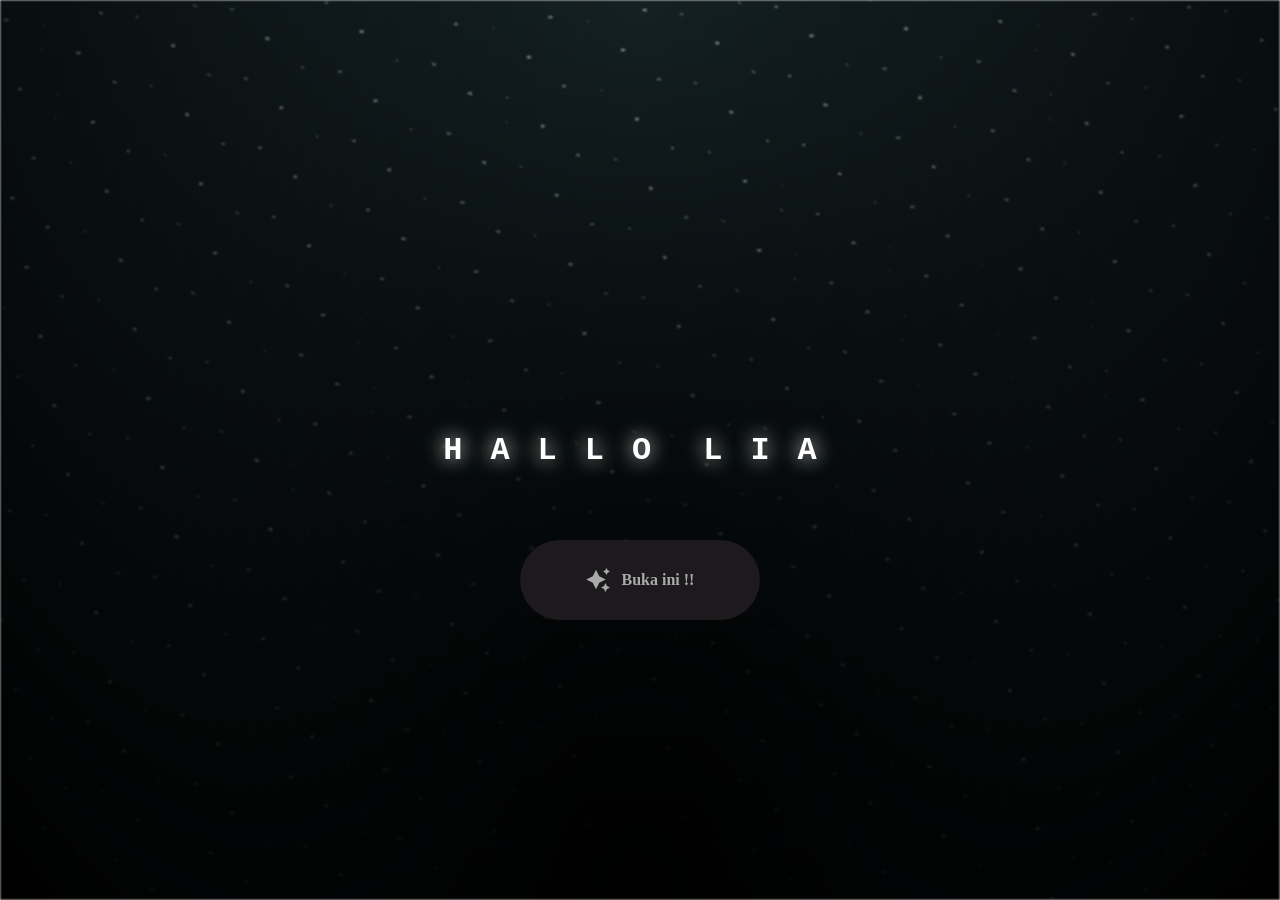
<file: index.html>
<html lang="en">

<head>
  <meta charset="UTF-8">
  <meta name="viewport" content="width=device-width, initial-scale=1.0">
  <link rel="shortcut icon" href="images/gift.png" type="image/x-icon">
  <link rel="stylesheet" href="css/index.css">

  <!-- Document Title -->
  <title>From Erlala</title>
</head>

<body>
  <!-- Background -->
  <div class="night"></div>

  <!-- Title -->
  <h1 class="title"></h1>

  <!-- Button -->
  <div style="position: absolute; top: 60vh; width: 100%; display: flex; justify-content: center;">
    <a href="flower.html" class="btn">
      <svg height="24" width="24" fill="#FFFFFF" viewBox="0 0 24 24" data-name="Layer 1" id="Layer_1" class="sparkle">
        <path
          d="M10,21.236,6.755,14.745.264,11.5,6.755,8.255,10,1.764l3.245,6.491L19.736,11.5l-6.491,3.245ZM18,21l1.5,3L21,21l3-1.5L21,18l-1.5-3L18,18l-3,1.5ZM19.333,4.667,20.5,7l1.167-2.333L24,3.5,21.667,2.333,20.5,0,19.333,2.333,17,3.5Z">
        </path>
      </svg>

      <span class="text">Buka ini !!</span>
    </a>
  </div>

  <script src="js/index.js"></script>
</body>

</html>
</file>
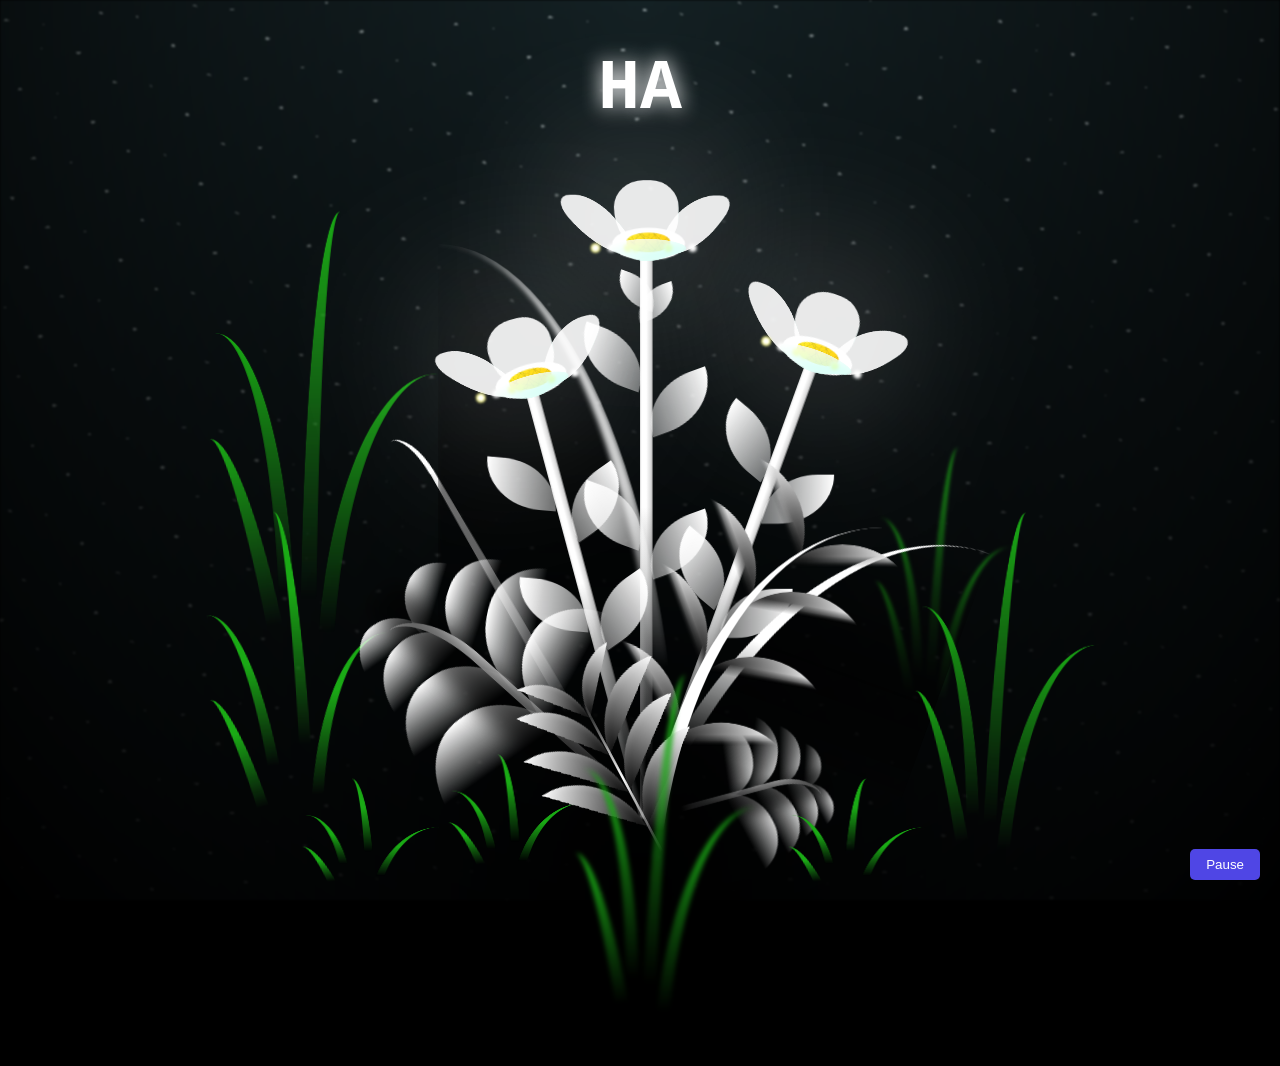
<file: flower.html>
<!DOCTYPE html>
<html lang="en">

<head>
  <meta charset="UTF-8">
  <meta http-equiv="X-UA-Compatible" content="IE=edge">
  <meta name="viewport" content="width=device-width, initial-scale=1.0">
  <link rel="shortcut icon" href="images/gift.png" type="image/x-icon">
  <link rel="stylesheet" href="css/style.css">

  <!-- Document Title -->
  <title>BUNGA</title>
</head>

<body class="not-loaded">
  <!-- Background -->
  <div class="night"></div>

  <!-- Flower -->
  <div class="flowers">
    <div class="flower flower--1">
      <div class="flower__leafs flower__leafs--1">
        <div class="flower__leaf flower__leaf--1"></div>
        <div class="flower__leaf flower__leaf--2"></div>
        <div class="flower__leaf flower__leaf--3"></div>
        <div class="flower__leaf flower__leaf--4"></div>
        <div class="flower__white-circle"></div>

        <div class="flower__light flower__light--1"></div>
        <div class="flower__light flower__light--2"></div>
        <div class="flower__light flower__light--3"></div>
        <div class="flower__light flower__light--4"></div>
        <div class="flower__light flower__light--5"></div>
        <div class="flower__light flower__light--6"></div>
        <div class="flower__light flower__light--7"></div>
        <div class="flower__light flower__light--8"></div>

      </div>
      <div class="flower__line">
        <div class="flower__line__leaf flower__line__leaf--1"></div>
        <div class="flower__line__leaf flower__line__leaf--2"></div>
        <div class="flower__line__leaf flower__line__leaf--3"></div>
        <div class="flower__line__leaf flower__line__leaf--4"></div>
        <div class="flower__line__leaf flower__line__leaf--5"></div>
        <div class="flower__line__leaf flower__line__leaf--6"></div>
      </div>
    </div>

    <div class="flower flower--2">
      <div class="flower__leafs flower__leafs--2">
        <div class="flower__leaf flower__leaf--1"></div>
        <div class="flower__leaf flower__leaf--2"></div>
        <div class="flower__leaf flower__leaf--3"></div>
        <div class="flower__leaf flower__leaf--4"></div>
        <div class="flower__white-circle"></div>

        <div class="flower__light flower__light--1"></div>
        <div class="flower__light flower__light--2"></div>
        <div class="flower__light flower__light--3"></div>
        <div class="flower__light flower__light--4"></div>
        <div class="flower__light flower__light--5"></div>
        <div class="flower__light flower__light--6"></div>
        <div class="flower__light flower__light--7"></div>
        <div class="flower__light flower__light--8"></div>

      </div>
      <div class="flower__line">
        <div class="flower__line__leaf flower__line__leaf--1"></div>
        <div class="flower__line__leaf flower__line__leaf--2"></div>
        <div class="flower__line__leaf flower__line__leaf--3"></div>
        <div class="flower__line__leaf flower__line__leaf--4"></div>
      </div>
    </div>

    <div class="flower flower--3">
      <div class="flower__leafs flower__leafs--3">
        <div class="flower__leaf flower__leaf--1"></div>
        <div class="flower__leaf flower__leaf--2"></div>
        <div class="flower__leaf flower__leaf--3"></div>
        <div class="flower__leaf flower__leaf--4"></div>
        <div class="flower__white-circle"></div>

        <div class="flower__light flower__light--1"></div>
        <div class="flower__light flower__light--2"></div>
        <div class="flower__light flower__light--3"></div>
        <div class="flower__light flower__light--4"></div>
        <div class="flower__light flower__light--5"></div>
        <div class="flower__light flower__light--6"></div>
        <div class="flower__light flower__light--7"></div>
        <div class="flower__light flower__light--8"></div>

      </div>
      <div class="flower__line">
        <div class="flower__line__leaf flower__line__leaf--1"></div>
        <div class="flower__line__leaf flower__line__leaf--2"></div>
        <div class="flower__line__leaf flower__line__leaf--3"></div>
        <div class="flower__line__leaf flower__line__leaf--4"></div>
      </div>
    </div>

    <div class="grow-ans" style="--d:1.2s">
      <div class="flower__g-long">
        <div class="flower__g-long__top"></div>
        <div class="flower__g-long__bottom"></div>
      </div>
    </div>

    <div class="growing-grass">
      <div class="flower__grass flower__grass--1">
        <div class="flower__grass--top"></div>
        <div class="flower__grass--bottom"></div>
        <div class="flower__grass__leaf flower__grass__leaf--1"></div>
        <div class="flower__grass__leaf flower__grass__leaf--2"></div>
        <div class="flower__grass__leaf flower__grass__leaf--3"></div>
        <div class="flower__grass__leaf flower__grass__leaf--4"></div>
        <div class="flower__grass__leaf flower__grass__leaf--5"></div>
        <div class="flower__grass__leaf flower__grass__leaf--6"></div>
        <div class="flower__grass__leaf flower__grass__leaf--7"></div>
        <div class="flower__grass__leaf flower__grass__leaf--8"></div>
        <div class="flower__grass__overlay"></div>
      </div>
    </div>

    <div class="growing-grass">
      <div class="flower__grass flower__grass--2">
        <div class="flower__grass--top"></div>
        <div class="flower__grass--bottom"></div>
        <div class="flower__grass__leaf flower__grass__leaf--1"></div>
        <div class="flower__grass__leaf flower__grass__leaf--2"></div>
        <div class="flower__grass__leaf flower__grass__leaf--3"></div>
        <div class="flower__grass__leaf flower__grass__leaf--4"></div>
        <div class="flower__grass__leaf flower__grass__leaf--5"></div>
        <div class="flower__grass__leaf flower__grass__leaf--6"></div>
        <div class="flower__grass__leaf flower__grass__leaf--7"></div>
        <div class="flower__grass__leaf flower__grass__leaf--8"></div>
        <div class="flower__grass__overlay"></div>
      </div>
    </div>

    <div class="grow-ans" style="--d:2.4s">
      <div class="flower__g-right flower__g-right--1">
        <div class="leaf"></div>
      </div>
    </div>

    <div class="grow-ans" style="--d:2.8s">
      <div class="flower__g-right flower__g-right--2">
        <div class="leaf"></div>
      </div>
    </div>

    <div class="grow-ans" style="--d:2.8s">
      <div class="flower__g-front">
        <div class="flower__g-front__leaf-wrapper flower__g-front__leaf-wrapper--1">
          <div class="flower__g-front__leaf"></div>
        </div>
        <div class="flower__g-front__leaf-wrapper flower__g-front__leaf-wrapper--2">
          <div class="flower__g-front__leaf"></div>
        </div>
        <div class="flower__g-front__leaf-wrapper flower__g-front__leaf-wrapper--3">
          <div class="flower__g-front__leaf"></div>
        </div>
        <div class="flower__g-front__leaf-wrapper flower__g-front__leaf-wrapper--4">
          <div class="flower__g-front__leaf"></div>
        </div>
        <div class="flower__g-front__leaf-wrapper flower__g-front__leaf-wrapper--5">
          <div class="flower__g-front__leaf"></div>
        </div>
        <div class="flower__g-front__leaf-wrapper flower__g-front__leaf-wrapper--6">
          <div class="flower__g-front__leaf"></div>
        </div>
        <div class="flower__g-front__leaf-wrapper flower__g-front__leaf-wrapper--7">
          <div class="flower__g-front__leaf"></div>
        </div>
        <div class="flower__g-front__leaf-wrapper flower__g-front__leaf-wrapper--8">
          <div class="flower__g-front__leaf"></div>
        </div>
        <div class="flower__g-front__line"></div>
      </div>
    </div>

    <div class="grow-ans" style="--d:3.2s">
      <div class="flower__g-fr">
        <div class="leaf"></div>
        <div class="flower__g-fr__leaf flower__g-fr__leaf--1"></div>
        <div class="flower__g-fr__leaf flower__g-fr__leaf--2"></div>
        <div class="flower__g-fr__leaf flower__g-fr__leaf--3"></div>
        <div class="flower__g-fr__leaf flower__g-fr__leaf--4"></div>
        <div class="flower__g-fr__leaf flower__g-fr__leaf--5"></div>
        <div class="flower__g-fr__leaf flower__g-fr__leaf--6"></div>
        <div class="flower__g-fr__leaf flower__g-fr__leaf--7"></div>
        <div class="flower__g-fr__leaf flower__g-fr__leaf--8"></div>
      </div>
    </div>

    <div class="long-g long-g--0">
      <div class="grow-ans" style="--d:3s">
        <div class="leaf leaf--0"></div>
      </div>
      <div class="grow-ans" style="--d:2.2s">
        <div class="leaf leaf--1"></div>
      </div>
      <div class="grow-ans" style="--d:3.4s">
        <div class="leaf leaf--2"></div>
      </div>
      <div class="grow-ans" style="--d:3.6s">
        <div class="leaf leaf--3"></div>
      </div>
    </div>

    <div class="long-g long-g--1">
      <div class="grow-ans" style="--d:3.6s">
        <div class="leaf leaf--0"></div>
      </div>
      <div class="grow-ans" style="--d:3.8s">
        <div class="leaf leaf--1"></div>
      </div>
      <div class="grow-ans" style="--d:4s">
        <div class="leaf leaf--2"></div>
      </div>
      <div class="grow-ans" style="--d:4.2s">
        <div class="leaf leaf--3"></div>
      </div>
    </div>

    <div class="long-g long-g--2">
      <div class="grow-ans" style="--d:4s">
        <div class="leaf leaf--0"></div>
      </div>
      <div class="grow-ans" style="--d:4.2s">
        <div class="leaf leaf--1"></div>
      </div>
      <div class="grow-ans" style="--d:4.4s">
        <div class="leaf leaf--2"></div>
      </div>
      <div class="grow-ans" style="--d:4.6s">
        <div class="leaf leaf--3"></div>
      </div>
    </div>

    <div class="long-g long-g--3">
      <div class="grow-ans" style="--d:4s">
        <div class="leaf leaf--0"></div>
      </div>
      <div class="grow-ans" style="--d:4.2s">
        <div class="leaf leaf--1"></div>
      </div>
      <div class="grow-ans" style="--d:3s">
        <div class="leaf leaf--2"></div>
      </div>
      <div class="grow-ans" style="--d:3.6s">
        <div class="leaf leaf--3"></div>
      </div>
    </div>

    <div class="long-g long-g--4">
      <div class="grow-ans" style="--d:4s">
        <div class="leaf leaf--0"></div>
      </div>
      <div class="grow-ans" style="--d:4.2s">
        <div class="leaf leaf--1"></div>
      </div>
      <div class="grow-ans" style="--d:3s">
        <div class="leaf leaf--2"></div>
      </div>
      <div class="grow-ans" style="--d:3.6s">
        <div class="leaf leaf--3"></div>
      </div>
    </div>

    <div class="long-g long-g--5">
      <div class="grow-ans" style="--d:4s">
        <div class="leaf leaf--0"></div>
      </div>
      <div class="grow-ans" style="--d:4.2s">
        <div class="leaf leaf--1"></div>
      </div>
      <div class="grow-ans" style="--d:3s">
        <div class="leaf leaf--2"></div>
      </div>
      <div class="grow-ans" style="--d:3.6s">
        <div class="leaf leaf--3"></div>
      </div>
    </div>

    <div class="long-g long-g--6">
      <div class="grow-ans" style="--d:4.2s">
        <div class="leaf leaf--0"></div>
      </div>
      <div class="grow-ans" style="--d:4.4s">
        <div class="leaf leaf--1"></div>
      </div>
      <div class="grow-ans" style="--d:4.6s">
        <div class="leaf leaf--2"></div>
      </div>
      <div class="grow-ans" style="--d:4.8s">
        <div class="leaf leaf--3"></div>
      </div>
    </div>

    <div class="long-g long-g--7">
      <div class="grow-ans" style="--d:3s">
        <div class="leaf leaf--0"></div>
      </div>
      <div class="grow-ans" style="--d:3.2s">
        <div class="leaf leaf--1"></div>
      </div>
      <div class="grow-ans" style="--d:3.5s">
        <div class="leaf leaf--2"></div>
      </div>
      <div class="grow-ans" style="--d:3.6s">
        <div class="leaf leaf--3"></div>
      </div>
    </div>
  </div>

  <!-- Title -->
  <h1 class="title"><span id="title"></span></h1>

  <!-- Musik Latar -->
  <audio id="background-music" autoplay loop>
    <source src="yayayay.mp3" type="audio/mpeg">

  </audio>

  <!-- Tombol Kontrol Musik -->
  <div class="music-control">
    <button id="toggle-music">Pause</button>
  </div>

  <!-- script sound -->
  <script>
    // Ambil elemen audio dan tombol
    const music = document.getElementById("background-music");
    const toggleBtn = document.getElementById("toggle-music");

    // Jalankan ketika tombol diklik
    toggleBtn.addEventListener("click", () => {
      if (music.paused) {
        music.play();
        toggleBtn.textContent = "Pause";
      } else {
        music.pause();
        toggleBtn.textContent = "Play";
      }
    });

    // Optional: coba autoplay saat halaman dimuat
    window.addEventListener("load", () => {
      music.play().catch((e) => {
        // Jika autoplay gagal (karena aturan browser), tidak apa-apa
        console.log("Autoplay dicegah oleh browser");
      });
    });
  </script>

</body>

</html>

<!-- Import Javascript -->
<script src="js/main.js"></script>
</file>
<file: css/index.css>
*,
*::after,
*::before {
  padding: 0;
  margin: 0;
  box-sizing: border-box;
}

:root {
  --dark-color: #000;
}

.night {
  position: fixed;
  left: 50%;
  top: 0;
  transform: translateX(-50%);
  width: 100%;
  height: 100%;
  filter: blur(0.1vmin);
  background-image: radial-gradient(ellipse at top, transparent 0%, var(--dark-color)), radial-gradient(ellipse at bottom, var(--dark-color), rgba(145, 233, 255, 0.2)), repeating-linear-gradient(220deg, rgb(0, 0, 0) 0px, rgb(0, 0, 0) 19px, transparent 19px, transparent 22px), repeating-linear-gradient(189deg, rgb(0, 0, 0) 0px, rgb(0, 0, 0) 19px, transparent 19px, transparent 22px), repeating-linear-gradient(148deg, rgb(0, 0, 0) 0px, rgb(0, 0, 0) 19px, transparent 19px, transparent 22px), linear-gradient(90deg, rgb(255, 255, 250), rgb(240, 240, 240));
}

.title {
  position: absolute;
  top: 0;
  left: 0;
  color: white;
  font-family: 'Courier New', Courier, monospace;

  display: flex;
  flex-wrap: wrap;
  justify-content: center;
  align-content: center;
  align-items: center;

  width: 100%;
  height: 100vh;
  text-shadow: 0 0 20px white;
  letter-spacing: 0px;
}

@media (min-width: 500px) {
  .title {
    letter-spacing: 20px;
  }
}

@keyframes typing {
  from {
    opacity: 0;
  }

  to {
    opacity: 1;
  }
}

/* Terapkan animasi dengan delay */
.title span {
  opacity: 0;
  animation: typing 1s ease forwards;
  animation-delay: var(--delay);
}

a {
  text-decoration: none;
}

.btn {
  border: none;
  width: 15em;
  height: 5em;
  border-radius: 3em;
  display: flex;
  justify-content: center;
  align-items: center;
  gap: 12px;
  background: #1C1A1C;
  cursor: pointer;
  transition: all 450ms ease-in-out;
}

.sparkle {
  fill: #AAAAAA;
  transition: all 800ms ease;
}

.text {
  font-weight: 600;
  color: #AAAAAA;
  font-size: medium;
}

.btn:hover {
  background: linear-gradient(0deg, #A47CF3, #683FEA);
  box-shadow: inset 0px 1px 0px 0px rgba(255, 255, 255, 0.4),
    inset 0px -4px 0px 0px rgba(0, 0, 0, 0.2),
    0px 0px 0px 4px rgba(255, 255, 255, 0.2),
    0px 0px 180px 0px #9917FF;
  transform: translateY(-2px);
}

.btn:hover .text {
  color: white;
}

.btn:hover .sparkle {
  fill: white;
  transform: scale(1.2);
}
</file>
<file: css/style.css>
*,
*::after,
*::before {
  padding: 0;
  margin: 0;
  box-sizing: border-box;
}

:root {
  --dark-color: #000;
}
.music-control {
  position: fixed;
  bottom: 20px;
  right: 20px;
  z-index: 999;
}

#toggle-music {
  padding: 8px 16px;
  background-color: #4f46e5; /* Tailwind indigo-600 */
  color: white;
  border: none;
  border-radius: 5px;
  cursor: pointer;
}

.title {
  position: absolute;
  width: 100%;
  text-align: center;
  margin-top: 50px;
  top: 0;
  left: 0;
  color: white;
  font-family: 'Courier New', Courier, monospace;
  font-size: 70px;
  text-shadow: 0px 0px 20px white;
}

body {
  display: flex;
  align-items: flex-end;
  justify-content: center;
  min-height: 100vh;
  background-color: var(--dark-color);
  overflow: hidden;
  perspective: 1000px;
}

.night {
  position: fixed;
  left: 50%;
  top: 0;
  transform: translateX(-50%);
  width: 100%;
  height: 100%;
  filter: blur(0.1vmin);
  background-image: radial-gradient(ellipse at top, transparent 0%, var(--dark-color)), radial-gradient(ellipse at bottom, var(--dark-color), rgba(145, 233, 255, 0.2)), repeating-linear-gradient(220deg, rgb(0, 0, 0) 0px, rgb(0, 0, 0) 19px, transparent 19px, transparent 22px), repeating-linear-gradient(189deg, rgb(0, 0, 0) 0px, rgb(0, 0, 0) 19px, transparent 19px, transparent 22px), repeating-linear-gradient(148deg, rgb(0, 0, 0) 0px, rgb(0, 0, 0) 19px, transparent 19px, transparent 22px), linear-gradient(90deg, rgb(255, 255, 250), rgb(240, 240, 240));
}

.flowers {
  position: relative;
  transform: scale(0.9);
}

.flower {
  position: absolute;
  bottom: 10vmin;
  transform-origin: bottom center;
  z-index: 10;
  --fl-speed: 0.8s;
}

.flower--1 {
  animation: moving-flower-1 4s linear infinite;
}

.flower--1 .flower__line {
  height: 70vmin;
  animation-delay: 0.3s;
}

.flower--1 .flower__line__leaf--1 {
  animation: blooming-leaf-right var(--fl-speed) 1.6s backwards;
}

.flower--1 .flower__line__leaf--2 {
  animation: blooming-leaf-right var(--fl-speed) 1.4s backwards;
}

.flower--1 .flower__line__leaf--3 {
  animation: blooming-leaf-left var(--fl-speed) 1.2s backwards;
}

.flower--1 .flower__line__leaf--4 {
  animation: blooming-leaf-left var(--fl-speed) 1s backwards;
}

.flower--1 .flower__line__leaf--5 {
  animation: blooming-leaf-right var(--fl-speed) 1.8s backwards;
}

.flower--1 .flower__line__leaf--6 {
  animation: blooming-leaf-left var(--fl-speed) 2s backwards;
}

.flower--2 {
  left: 50%;
  transform: rotate(20deg);
  animation: moving-flower-2 4s linear infinite;
}

.flower--2 .flower__line {
  height: 60vmin;
  animation-delay: 0.6s;
}

.flower--2 .flower__line__leaf--1 {
  animation: blooming-leaf-right var(--fl-speed) 1.9s backwards;
}

.flower--2 .flower__line__leaf--2 {
  animation: blooming-leaf-right var(--fl-speed) 1.7s backwards;
}

.flower--2 .flower__line__leaf--3 {
  animation: blooming-leaf-left var(--fl-speed) 1.5s backwards;
}

.flower--2 .flower__line__leaf--4 {
  animation: blooming-leaf-left var(--fl-speed) 1.3s backwards;
}

.flower--3 {
  left: 50%;
  transform: rotate(-15deg);
  animation: moving-flower-3 4s linear infinite;
}

.flower--3 .flower__line {
  animation-delay: 0.9s;
}

.flower--3 .flower__line__leaf--1 {
  animation: blooming-leaf-right var(--fl-speed) 2.5s backwards;
}

.flower--3 .flower__line__leaf--2 {
  animation: blooming-leaf-right var(--fl-speed) 2.3s backwards;
}

.flower--3 .flower__line__leaf--3 {
  animation: blooming-leaf-left var(--fl-speed) 2.1s backwards;
}

.flower--3 .flower__line__leaf--4 {
  animation: blooming-leaf-left var(--fl-speed) 1.9s backwards;
}

.flower__leafs {
  position: relative;
  animation: blooming-flower 2s backwards;
}

.flower__leafs--1 {
  animation-delay: 1.1s;
}

.flower__leafs--2 {
  animation-delay: 1.4s;
}

.flower__leafs--3 {
  animation-delay: 1.7s;
}

.flower__leafs::after {
  content: "";
  position: absolute;
  left: 0;
  top: 0;
  transform: translate(-50%, -100%);
  width: 8vmin;
  height: 8vmin;
  background-color: #fff;
  filter: blur(10vmin);
}

.flower__leaf {
  position: absolute;
  bottom: 0;
  left: 50%;
  width: 8vmin;
  height: 11vmin;
  border-radius: 51% 49% 47% 53%/44% 45% 55% 69%;
  background-color: #a7ffee;
  background-image: linear-gradient(to top, #fff, #fff);
  transform-origin: bottom center;
  opacity: 0.9;
  box-shadow: inset 0 0 2vmin rgba(255, 255, 255, 0.5);
}

.flower__leaf--1 {
  transform: translate(-10%, 1%) rotateY(40deg) rotateX(-50deg);
}

.flower__leaf--2 {
  transform: translate(-50%, -4%) rotateX(40deg);
}

.flower__leaf--3 {
  transform: translate(-90%, 0%) rotateY(45deg) rotateX(50deg);
}

.flower__leaf--4 {
  width: 8vmin;
  height: 8vmin;
  transform-origin: bottom left;
  border-radius: 4vmin 10vmin 4vmin 4vmin;
  transform: translate(0%, 18%) rotateX(70deg) rotate(-43deg);
  background-image: linear-gradient(to top, rgba(255, 2555, 255, 0.4), #fff);
  z-index: 1;
  opacity: 0.8;
  -webkit-transform: translate(0%, 18%) rotateX(70deg) rotate(-43deg);
  -moz-transform: translate(0%, 18%) rotateX(70deg) rotate(-43deg);
  -ms-transform: translate(0%, 18%) rotateX(70deg) rotate(-43deg);
  -o-transform: translate(0%, 18%) rotateX(70deg) rotate(-43deg);
}

.flower__white-circle {
  position: absolute;
  left: -3.5vmin;
  top: -3vmin;
  width: 9vmin;
  height: 4vmin;
  border-radius: 50%;
  background-color: #fff;
}

.flower__white-circle::after {
  content: "";
  position: absolute;
  left: 50%;
  top: 45%;
  transform: translate(-50%, -50%);
  width: 60%;
  height: 60%;
  border-radius: inherit;
  background-image: repeating-linear-gradient(135deg, rgba(0, 0, 0, 0.03) 0px, rgba(0, 0, 0, 0.03) 1px, transparent 1px, transparent 12px), repeating-linear-gradient(45deg, rgba(0, 0, 0, 0.03) 0px, rgba(0, 0, 0, 0.03) 1px, transparent 1px, transparent 12px), repeating-linear-gradient(67.5deg, rgba(0, 0, 0, 0.03) 0px, rgba(0, 0, 0, 0.03) 1px, transparent 1px, transparent 12px), repeating-linear-gradient(135deg, rgba(0, 0, 0, 0.03) 0px, rgba(0, 0, 0, 0.03) 1px, transparent 1px, transparent 12px), repeating-linear-gradient(45deg, rgba(0, 0, 0, 0.03) 0px, rgba(0, 0, 0, 0.03) 1px, transparent 1px, transparent 12px), repeating-linear-gradient(112.5deg, rgba(0, 0, 0, 0.03) 0px, rgba(0, 0, 0, 0.03) 1px, transparent 1px, transparent 12px), repeating-linear-gradient(112.5deg, rgba(0, 0, 0, 0.03) 0px, rgba(0, 0, 0, 0.03) 1px, transparent 1px, transparent 12px), repeating-linear-gradient(45deg, rgba(0, 0, 0, 0.03) 0px, rgba(0, 0, 0, 0.03) 1px, transparent 1px, transparent 12px), repeating-linear-gradient(22.5deg, rgba(0, 0, 0, 0.03) 0px, rgba(0, 0, 0, 0.03) 1px, transparent 1px, transparent 12px), repeating-linear-gradient(45deg, rgba(0, 0, 0, 0.03) 0px, rgba(0, 0, 0, 0.03) 1px, transparent 1px, transparent 12px), repeating-linear-gradient(22.5deg, rgba(0, 0, 0, 0.03) 0px, rgba(0, 0, 0, 0.03) 1px, transparent 1px, transparent 12px), repeating-linear-gradient(135deg, rgba(0, 0, 0, 0.03) 0px, rgba(0, 0, 0, 0.03) 1px, transparent 1px, transparent 12px), repeating-linear-gradient(157.5deg, rgba(0, 0, 0, 0.03) 0px, rgba(0, 0, 0, 0.03) 1px, transparent 1px, transparent 12px), repeating-linear-gradient(67.5deg, rgba(0, 0, 0, 0.03) 0px, rgba(0, 0, 0, 0.03) 1px, transparent 1px, transparent 12px), repeating-linear-gradient(67.5deg, rgba(0, 0, 0, 0.03) 0px, rgba(0, 0, 0, 0.03) 1px, transparent 1px, transparent 12px), linear-gradient(90deg, rgb(255, 235, 18), rgb(255, 206, 0));
}

.flower__line {
  height: 55vmin;
  width: 1.5vmin;
  background-image: linear-gradient(to left, rgba(0, 0, 0, 0.2), transparent, rgba(255, 255, 255, 0.2)), linear-gradient(to top, transparent 10%, #fff, #fff);
  box-shadow: inset 0 0 2px rgba(0, 0, 0, 0.5);
  animation: grow-flower-tree 4s backwards;
}

.flower__line__leaf {
  --w: 7vmin;
  --h: calc(var(--w) + 2vmin);
  position: absolute;
  top: 20%;
  left: 90%;
  width: var(--w);
  height: var(--h);
  border-top-right-radius: var(--h);
  border-bottom-left-radius: var(--h);
  background-image: linear-gradient(to top, rgba(255, 255, 255, 0.4), #fff);
}

.flower__line__leaf--1 {
  transform: rotate(70deg) rotateY(30deg);
}

.flower__line__leaf--2 {
  top: 45%;
  transform: rotate(70deg) rotateY(30deg);
}

.flower__line__leaf--3,
.flower__line__leaf--4,
.flower__line__leaf--6 {
  border-top-right-radius: 0;
  border-bottom-left-radius: 0;
  border-top-left-radius: var(--h);
  border-bottom-right-radius: var(--h);
  left: -460%;
  top: 12%;
  transform: rotate(-70deg) rotateY(30deg);
}

.flower__line__leaf--4 {
  top: 40%;
}

.flower__line__leaf--5 {
  top: 0;
  transform-origin: left;
  transform: rotate(70deg) rotateY(30deg) scale(0.6);
}

.flower__line__leaf--6 {
  top: -2%;
  left: -450%;
  transform-origin: right;
  transform: rotate(-70deg) rotateY(30deg) scale(0.6);
}

.flower__light {
  position: absolute;
  bottom: 0vmin;
  width: 1vmin;
  height: 1vmin;
  background-color: rgb(255, 251, 0);
  border-radius: 50%;
  filter: blur(0.2vmin);
  animation: light-ans 4s linear infinite backwards;
}

.flower__light:nth-child(odd) {
  background-color: #fff;
}

.flower__light--1 {
  left: -2vmin;
  animation-delay: 1s;
}

.flower__light--2 {
  left: 3vmin;
  animation-delay: 0.5s;
}

.flower__light--3 {
  left: -6vmin;
  animation-delay: 0.3s;
}

.flower__light--4 {
  left: 6vmin;
  animation-delay: 0.9s;
}

.flower__light--5 {
  left: -1vmin;
  animation-delay: 1.5s;
}

.flower__light--6 {
  left: -4vmin;
  animation-delay: 3s;
}

.flower__light--7 {
  left: 3vmin;
  animation-delay: 2s;
}

.flower__light--8 {
  left: -6vmin;
  animation-delay: 3.5s;
}

.flower__grass {
  --c: #fff;
  --line-w: 1.5vmin;
  position: absolute;
  bottom: 12vmin;
  left: -7vmin;
  display: flex;
  flex-direction: column;
  align-items: flex-end;
  z-index: 20;
  transform-origin: bottom center;
  transform: rotate(-48deg) rotateY(40deg);
}

.flower__grass--1 {
  animation: moving-grass 2s linear infinite;
}

.flower__grass--2 {
  left: 2vmin;
  bottom: 10vmin;
  transform: scale(0.5) rotate(75deg) rotateX(10deg) rotateY(-200deg);
  opacity: 0.8;
  z-index: 0;
  animation: moving-grass--2 1.5s linear infinite;
}

.flower__grass--top {
  width: 7vmin;
  height: 10vmin;
  border-top-right-radius: 100%;
  border-right: var(--line-w) solid var(--c);
  transform-origin: bottom center;
  transform: rotate(-2deg);
}

.flower__grass--bottom {
  margin-top: -2px;
  width: var(--line-w);
  height: 25vmin;
  background-image: linear-gradient(to top, transparent, var(--c));
}

.flower__grass__leaf {
  --size: 10vmin;
  position: absolute;
  width: calc(var(--size) * 2.1);
  height: var(--size);
  border-top-left-radius: var(--size);
  border-top-right-radius: var(--size);
  background-image: linear-gradient(to top, transparent, transparent 30%, var(--c));
  z-index: 100;
}

.flower__grass__leaf--1 {
  top: -6%;
  left: 30%;
  --size: 6vmin;
  transform: rotate(-20deg);
  animation: growing-grass-ans--1 2s 2.6s backwards;
}

@keyframes growing-grass-ans--1 {
  0% {
    transform-origin: bottom left;
    transform: rotate(-20deg) scale(0);
  }
}

.flower__grass__leaf--2 {
  top: -5%;
  left: -110%;
  --size: 6vmin;
  transform: rotate(10deg);
  animation: growing-grass-ans--2 2s 2.4s linear backwards;
}

@keyframes growing-grass-ans--2 {
  0% {
    transform-origin: bottom right;
    transform: rotate(10deg) scale(0);
  }
}

.flower__grass__leaf--3 {
  top: 5%;
  left: 60%;
  --size: 8vmin;
  transform: rotate(-18deg) rotateX(-20deg);
  animation: growing-grass-ans--3 2s 2.2s linear backwards;
}

@keyframes growing-grass-ans--3 {
  0% {
    transform-origin: bottom left;
    transform: rotate(-18deg) rotateX(-20deg) scale(0);
  }
}

.flower__grass__leaf--4 {
  top: 6%;
  left: -135%;
  --size: 8vmin;
  transform: rotate(2deg);
  animation: growing-grass-ans--4 2s 2s linear backwards;
}

@keyframes growing-grass-ans--4 {
  0% {
    transform-origin: bottom right;
    transform: rotate(2deg) scale(0);
  }
}

.flower__grass__leaf--5 {
  top: 20%;
  left: 60%;
  --size: 10vmin;
  transform: rotate(-24deg) rotateX(-20deg);
  animation: growing-grass-ans--5 2s 1.8s linear backwards;
}

@keyframes growing-grass-ans--5 {
  0% {
    transform-origin: bottom left;
    transform: rotate(-24deg) rotateX(-20deg) scale(0);
  }
}

.flower__grass__leaf--6 {
  top: 22%;
  left: -180%;
  --size: 10vmin;
  transform: rotate(10deg);
  animation: growing-grass-ans--6 2s 1.6s linear backwards;
}

@keyframes growing-grass-ans--6 {
  0% {
    transform-origin: bottom right;
    transform: rotate(10deg) scale(0);
  }
}

.flower__grass__leaf--7 {
  top: 39%;
  left: 70%;
  --size: 10vmin;
  transform: rotate(-10deg);
  animation: growing-grass-ans--7 2s 1.4s linear backwards;
}

@keyframes growing-grass-ans--7 {
  0% {
    transform-origin: bottom left;
    transform: rotate(-10deg) scale(0);
  }
}

.flower__grass__leaf--8 {
  top: 40%;
  left: -215%;
  --size: 11vmin;
  transform: rotate(10deg);
  animation: growing-grass-ans--8 2s 1.2s linear backwards;
}

@keyframes growing-grass-ans--8 {
  0% {
    transform-origin: bottom right;
    transform: rotate(10deg) scale(0);
  }
}

.flower__grass__overlay {
  position: absolute;
  top: -10%;
  right: 0%;
  width: 100%;
  height: 100%;
  background-color: rgba(0, 0, 0, 0.6);
  filter: blur(1.5vmin);
  z-index: 100;
}

.flower__g-long {
  --w: 2vmin;
  --h: 6vmin;
  --c: #fff;
  position: absolute;
  bottom: 10vmin;
  left: -3vmin;
  transform-origin: bottom center;
  transform: rotate(-30deg) rotateY(-20deg);
  display: flex;
  flex-direction: column;
  align-items: flex-end;
  animation: flower-g-long-ans 3s linear infinite;
}

@keyframes flower-g-long-ans {

  0%,
  100% {
    transform: rotate(-30deg) rotateY(-20deg);
  }

  50% {
    transform: rotate(-32deg) rotateY(-20deg);
  }
}

.flower__g-long__top {
  top: calc(var(--h) * -1);
  width: calc(var(--w) + 1vmin);
  height: var(--h);
  border-top-right-radius: 100%;
  border-right: 0.7vmin solid var(--c);
  transform: translate(-0.7vmin, 1vmin);
}

.flower__g-long__bottom {
  width: var(--w);
  height: 50vmin;
  transform-origin: bottom center;
  background-image: linear-gradient(to top, transparent 30%, var(--c));
  box-shadow: inset 0 0 2px rgba(0, 0, 0, 0.5);
  -webkit-clip-path: polygon(35% 0, 65% 1%, 100% 100%, 0% 100%);
  clip-path: polygon(35% 0, 65% 1%, 100% 100%, 0% 100%);
}

.flower__g-right {
  position: absolute;
  bottom: 6vmin;
  left: -2vmin;
  transform-origin: bottom left;
  transform: rotate(20deg);
}

.flower__g-right .leaf {
  width: 30vmin;
  height: 50vmin;
  border-top-left-radius: 100%;
  border-left: 2vmin solid #fff;
  background-image: linear-gradient(to bottom, transparent, var(--dark-color) 60%);
  -webkit-mask-image: linear-gradient(to top, transparent 30%, #fff 60%);
}

.flower__g-right--1 {
  animation: flower-g-right-ans 2.5s linear infinite;
}

.flower__g-right--2 {
  left: 5vmin;
  transform: rotateY(-180deg);
  animation: flower-g-right-ans--2 3s linear infinite;
}

.flower__g-right--2 .leaf {
  height: 75vmin;
  filter: blur(0.3vmin);
  opacity: 0.8;
}

@keyframes flower-g-right-ans {

  0%,
  100% {
    transform: rotate(20deg);
  }

  50% {
    transform: rotate(24deg) rotateX(-20deg);
  }
}

@keyframes flower-g-right-ans--2 {

  0%,
  100% {
    transform: rotateY(-180deg) rotate(0deg) rotateX(-20deg);
  }

  50% {
    transform: rotateY(-180deg) rotate(6deg) rotateX(-20deg);
  }
}

.flower__g-front {
  position: absolute;
  bottom: 6vmin;
  left: 2.5vmin;
  z-index: 100;
  transform-origin: bottom center;
  transform: rotate(-28deg) rotateY(30deg) scale(1.04);
  animation: flower__g-front-ans 2s linear infinite;
}

@keyframes flower__g-front-ans {

  0%,
  100% {
    transform: rotate(-28deg) rotateY(30deg) scale(1.04);
  }

  50% {
    transform: rotate(-35deg) rotateY(40deg) scale(1.04);
  }
}

.flower__g-front__line {
  width: 0.3vmin;
  height: 20vmin;
  background-image: linear-gradient(to top, transparent, #fff, transparent 100%);
  position: relative;
}

.flower__g-front__leaf-wrapper {
  position: absolute;
  top: 0;
  left: 0;
  transform-origin: bottom left;
  transform: rotate(10deg);
}

.flower__g-front__leaf-wrapper:nth-child(even) {
  left: 0vmin;
  transform: rotateY(-180deg) rotate(5deg);
  animation: flower__g-front__leaf-left-ans 1s ease-in backwards;
}

.flower__g-front__leaf-wrapper:nth-child(odd) {
  animation: flower__g-front__leaf-ans 1s ease-in backwards;
}

.flower__g-front__leaf-wrapper--1 {
  top: -8vmin;
  transform: scale(0.7);
  animation: flower__g-front__leaf-ans 1s 5.5s ease-in backwards !important;
}

.flower__g-front__leaf-wrapper--2 {
  top: -8vmin;
  transform: rotateY(-180deg) scale(0.7) !important;
  animation: flower__g-front__leaf-left-ans-2 1s 4.6s ease-in backwards !important;
}

.flower__g-front__leaf-wrapper--3 {
  top: -3vmin;
  animation: flower__g-front__leaf-ans 1s 4.6s ease-in backwards;
}

.flower__g-front__leaf-wrapper--4 {
  top: -3vmin;
  transform: rotateY(-180deg) scale(0.9) !important;
  animation: flower__g-front__leaf-left-ans-2 1s 4.6s ease-in backwards !important;
}

@keyframes flower__g-front__leaf-left-ans-2 {
  0% {
    transform: rotateY(-180deg) scale(0);
  }
}

.flower__g-front__leaf-wrapper--5,
.flower__g-front__leaf-wrapper--6 {
  top: 2vmin;
}

.flower__g-front__leaf-wrapper--7,
.flower__g-front__leaf-wrapper--8 {
  top: 6.5vmin;
}

.flower__g-front__leaf-wrapper--2 {
  animation-delay: 5.2s !important;
}

.flower__g-front__leaf-wrapper--3 {
  animation-delay: 4.9s !important;
}

.flower__g-front__leaf-wrapper--5 {
  animation-delay: 4.3s !important;
}

.flower__g-front__leaf-wrapper--6 {
  animation-delay: 4.1s !important;
}

.flower__g-front__leaf-wrapper--7 {
  animation-delay: 3.8s !important;
}

.flower__g-front__leaf-wrapper--8 {
  animation-delay: 3.5s !important;
}

@keyframes flower__g-front__leaf-ans {
  0% {
    transform: rotate(10deg) scale(0);
  }
}

@keyframes flower__g-front__leaf-left-ans {
  0% {
    transform: rotateY(-180deg) rotate(5deg) scale(0);
  }
}

.flower__g-front__leaf {
  width: 10vmin;
  height: 10vmin;
  border-radius: 100% 0% 0% 100%/100% 100% 0% 0%;
  box-shadow: inset 0 2px 1vmin hsla(0, 0%, 100%, 0.2);
  background-image: linear-gradient(to bottom left, transparent, var(--dark-color)), linear-gradient(to bottom right, #fff 50%, transparent 50%, transparent);
  -webkit-mask-image: linear-gradient(to bottom right, #fff 50%, transparent 50%, transparent);
  mask-image: linear-gradient(to bottom right, #fff 50%, transparent 50%, transparent);
}

.flower__g-fr {
  position: absolute;
  bottom: -4vmin;
  left: vmin;
  transform-origin: bottom left;
  z-index: 10;
  animation: flower__g-fr-ans 2s linear infinite;
}

@keyframes flower__g-fr-ans {

  0%,
  100% {
    transform: rotate(2deg);
  }

  50% {
    transform: rotate(4deg);
    -webkit-transform: rotate(4deg);
    -moz-transform: rotate(4deg);
    -ms-transform: rotate(4deg);
    -o-transform: rotate(4deg);
  }
}

.flower__g-fr .leaf {
  width: 30vmin;
  height: 50vmin;
  border-top-left-radius: 100%;
  border-left: 2vmin solid #fff;
  -webkit-mask-image: linear-gradient(to top, transparent 25%, #fff 50%);
  position: relative;
  z-index: 1;
}

.flower__g-fr__leaf {
  position: absolute;
  top: 0;
  left: 0;
  width: 10vmin;
  height: 10vmin;
  border-radius: 100% 0% 0% 100%/100% 100% 0% 0%;
  box-shadow: inset 0 2px 1vmin hsla(0, 0%, 100%, 0.2);
  background-image: linear-gradient(to bottom left, transparent, var(--dark-color) 98%), linear-gradient(to bottom right, #fff 45%, transparent 50%, transparent);
  -webkit-mask-image: linear-gradient(135deg, #fff 40%, transparent 50%, transparent);
}

.flower__g-fr__leaf--1 {
  left: 20vmin;
  transform: rotate(45deg);
  animation: flower__g-fr-leaft-ans-1 0.5s 5.2s linear backwards;
}

@keyframes flower__g-fr-leaft-ans-1 {
  0% {
    transform-origin: left;
    transform: rotate(45deg) scale(0);
  }
}

.flower__g-fr__leaf--2 {
  left: 12vmin;
  top: -7vmin;
  transform: rotate(25deg) rotateY(-180deg);
  animation: flower__g-fr-leaft-ans-6 0.5s 5s linear backwards;
}

.flower__g-fr__leaf--3 {
  left: 15vmin;
  top: 6vmin;
  transform: rotate(55deg);
  animation: flower__g-fr-leaft-ans-5 0.5s 4.8s linear backwards;
}

.flower__g-fr__leaf--4 {
  left: 6vmin;
  top: -2vmin;
  transform: rotate(25deg) rotateY(-180deg);
  animation: flower__g-fr-leaft-ans-6 0.5s 4.6s linear backwards;
}

.flower__g-fr__leaf--5 {
  left: 10vmin;
  top: 14vmin;
  transform: rotate(55deg);
  animation: flower__g-fr-leaft-ans-5 0.5s 4.4s linear backwards;
}

@keyframes flower__g-fr-leaft-ans-5 {
  0% {
    transform-origin: left;
    transform: rotate(55deg) scale(0);
  }
}

.flower__g-fr__leaf--6 {
  left: 0vmin;
  top: 6vmin;
  transform: rotate(25deg) rotateY(-180deg);
  animation: flower__g-fr-leaft-ans-6 0.5s 4.2s linear backwards;
}

@keyframes flower__g-fr-leaft-ans-6 {
  0% {
    transform-origin: right;
    transform: rotate(25deg) rotateY(-180deg) scale(0);
  }
}

.flower__g-fr__leaf--7 {
  left: 5vmin;
  top: 22vmin;
  transform: rotate(45deg);
  animation: flower__g-fr-leaft-ans-7 0.5s 4s linear backwards;
}

@keyframes flower__g-fr-leaft-ans-7 {
  0% {
    transform-origin: left;
    transform: rotate(45deg) scale(0);
  }
}

.flower__g-fr__leaf--8 {
  left: -4vmin;
  top: 15vmin;
  transform: rotate(15deg) rotateY(-180deg);
  animation: flower__g-fr-leaft-ans-8 0.5s 3.8s linear backwards;
}

@keyframes flower__g-fr-leaft-ans-8 {
  0% {
    transform-origin: right;
    transform: rotate(15deg) rotateY(-180deg) scale(0);
  }
}

.long-g {
  position: absolute;
  bottom: 25vmin;
  left: -42vmin;
  transform-origin: bottom left;
}

.long-g--1 {
  bottom: 0vmin;
  transform: scale(0.8) rotate(-5deg);
}

.long-g--1 .leaf {
  -webkit-mask-image: linear-gradient(to top, transparent 40%, #fff 80%) !important;
}

.long-g--1 .leaf--1 {
  --w: 5vmin;
  --h: 60vmin;
  left: -2vmin;
  transform: rotate(3deg) rotateY(-180deg);
}

.long-g--2,
.long-g--3 {
  bottom: -3vmin;
  left: -35vmin;
  transform-origin: center;
  transform: scale(0.6) rotateX(60deg);
}

.long-g--2 .leaf,
.long-g--3 .leaf {
  -webkit-mask-image: linear-gradient(to top, transparent 50%, #fff 80%) !important;
}

.long-g--2 .leaf--1,
.long-g--3 .leaf--1 {
  left: -1vmin;
  transform: rotateY(-180deg);
}

.long-g--3 {
  left: -17vmin;
  bottom: 0vmin;
}

.long-g--3 .leaf {
  -webkit-mask-image: linear-gradient(to top, transparent 40%, #fff 80%) !important;
}

.long-g--4 {
  left: 25vmin;
  bottom: -3vmin;
  transform-origin: center;
  transform: scale(0.6) rotateX(60deg);
}

.long-g--4 .leaf {
  -webkit-mask-image: linear-gradient(to top, transparent 50%, #fff 80%) !important;
}

.long-g--5 {
  left: 42vmin;
  bottom: 0vmin;
  transform: scale(0.8) rotate(2deg);
}

.long-g--6 {
  left: 0vmin;
  bottom: -20vmin;
  z-index: 100;
  filter: blur(0.3vmin);
  transform: scale(0.8) rotate(2deg);
}

.long-g--7 {
  left: 35vmin;
  bottom: 20vmin;
  z-index: -1;
  filter: blur(0.3vmin);
  transform: scale(0.6) rotate(2deg);
  opacity: 0.7;
}

.long-g .leaf {
  --w: 15vmin;
  --h: 40vmin;
  --c: #1aaa15;
  position: absolute;
  bottom: 0;
  width: var(--w);
  height: var(--h);
  border-top-left-radius: 100%;
  border-left: 2vmin solid var(--c);
  -webkit-mask-image: linear-gradient(to top, transparent 20%, var(--dark-color));
  transform-origin: bottom center;
}

.long-g .leaf--0 {
  left: 2vmin;
  animation: leaf-ans-1 4s linear infinite;
}

.long-g .leaf--1 {
  --w: 5vmin;
  --h: 60vmin;
  animation: leaf-ans-1 4s linear infinite;
}

.long-g .leaf--2 {
  --w: 10vmin;
  --h: 40vmin;
  left: -0.5vmin;
  bottom: 5vmin;
  transform-origin: bottom left;
  transform: rotateY(-180deg);
  animation: leaf-ans-2 3s linear infinite;
}

.long-g .leaf--3 {
  --w: 5vmin;
  --h: 30vmin;
  left: -1vmin;
  bottom: 3.2vmin;
  transform-origin: bottom left;
  transform: rotate(-10deg) rotateY(-180deg);
  animation: leaf-ans-3 3s linear infinite;
}

@keyframes leaf-ans-1 {

  0%,
  100% {
    transform: rotate(-5deg) scale(1);
  }

  50% {
    transform: rotate(5deg) scale(1.1);
  }
}

@keyframes leaf-ans-2 {

  0%,
  100% {
    transform: rotateY(-180deg) rotate(5deg);
  }

  50% {
    transform: rotateY(-180deg) rotate(0deg) scale(1.1);
  }
}

@keyframes leaf-ans-3 {

  0%,
  100% {
    transform: rotate(-10deg) rotateY(-180deg);
  }

  50% {
    transform: rotate(-20deg) rotateY(-180deg);
  }
}

.grow-ans {
  animation: grow-ans 2s var(--d) backwards;
}

@keyframes grow-ans {
  0% {
    transform: scale(0);
    opacity: 0;
  }
}

@keyframes light-ans {
  0% {
    opacity: 0;
    transform: translateY(0vmin);
  }

  25% {
    opacity: 1;
    transform: translateY(-5vmin) translateX(-2vmin);
  }

  50% {
    opacity: 1;
    transform: translateY(-15vmin) translateX(2vmin);
    filter: blur(0.2vmin);
  }

  75% {
    transform: translateY(-20vmin) translateX(-2vmin);
    filter: blur(0.2vmin);
  }

  100% {
    transform: translateY(-30vmin);
    opacity: 0;
    filter: blur(1vmin);
  }
}

@keyframes moving-flower-1 {

  0%,
  100% {
    transform: rotate(2deg);
  }

  50% {
    transform: rotate(-2deg);
  }
}

@keyframes moving-flower-2 {

  0%,
  100% {
    transform: rotate(18deg);
  }

  50% {
    transform: rotate(14deg);
  }
}

@keyframes moving-flower-3 {

  0%,
  100% {
    transform: rotate(-18deg);
  }

  50% {
    transform: rotate(-20deg) rotateY(-10deg);
  }
}

@keyframes blooming-leaf-right {
  0% {
    transform-origin: left;
    transform: rotate(70deg) rotateY(30deg) scale(0);
  }
}

@keyframes blooming-leaf-left {
  0% {
    transform-origin: right;
    transform: rotate(-70deg) rotateY(30deg) scale(0);
  }
}

@keyframes grow-flower-tree {
  0% {
    height: 0;
    border-radius: 1vmin;
  }
}

@keyframes blooming-flower {
  0% {
    transform: scale(0);
  }
}

@keyframes moving-grass {

  0%,
  100% {
    transform: rotate(-48deg) rotateY(40deg);
  }

  50% {
    transform: rotate(-50deg) rotateY(40deg);
  }
}

@keyframes moving-grass--2 {

  0%,
  100% {
    transform: scale(0.5) rotate(75deg) rotateX(10deg) rotateY(-200deg);
  }

  50% {
    transform: scale(0.5) rotate(79deg) rotateX(10deg) rotateY(-200deg);
  }
}

.growing-grass {
  animation: growing-grass-ans 1s 2s backwards;
}

@keyframes growing-grass-ans {
  0% {
    transform: scale(0);
  }
}

.not-loaded * {
  animation-play-state: paused !important;
}

/*# sourceMappingURL=style.css.map */
</file>
